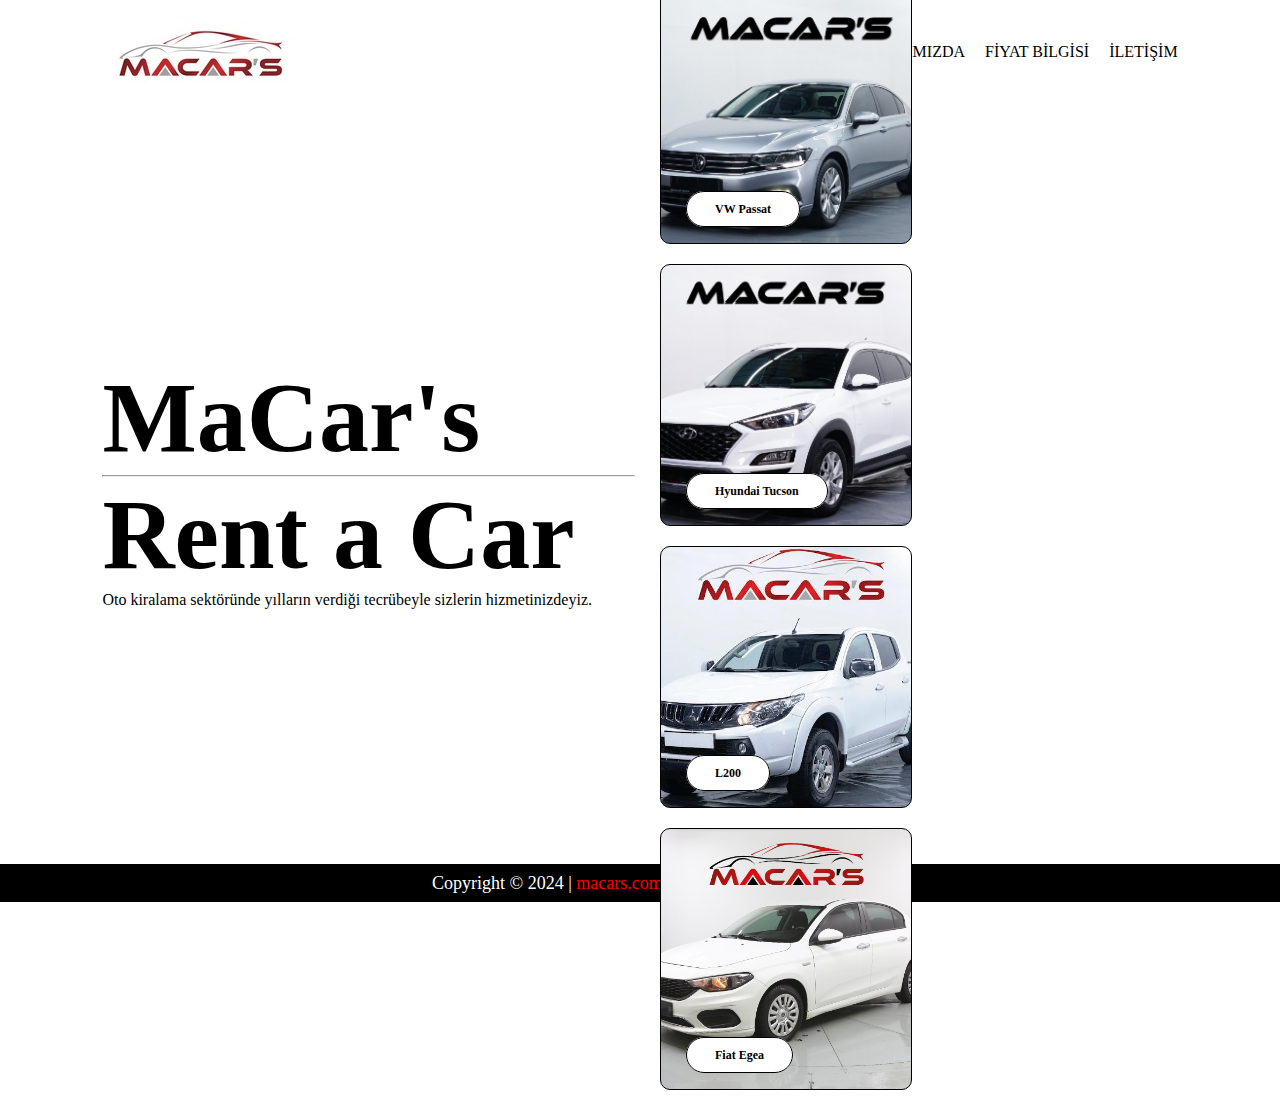
<file: index.html>
<html lang="en">
  <head>
    <meta charset="UTF-8" />
    <title>Macars</title>
    <link rel="stylesheet" href="" />
    <link rel="shortcut icon" type="image/png" href="img/logo2.png" />
    <link rel="stylesheet" href="navbar.css" />
    <link rel="stylesheet" href="index.css" />
  </head>
  <body>
    <div class="container">
      <div class="navbar">
        <a href="index.html">
          <img src="img/logo1.jpg.jpg" alt="logo" />
        </a>

        <nav>
          <ul>
            <li><a href="hakkında.html">HAKKIMIZDA</a></li>
            <li><a href="fiyat_bilgisi.php">FİYAT BİLGİSİ</a></li>
            <li><a href="fiyat_bilgisi.php">İLETİŞİM</a></li>
          </ul>
        </nav>
      </div>
      <div class="row">
        <div class="col">
          <h1>
            MaCar's
            <hr />
            Rent a Car
          </h1>
          <p class="desc">
            Oto kiralama sektöründe yılların verdiği tecrübeyle sizlerin
            hizmetinizdeyiz.
          </p>
        </div>

        <div class="col">
          <h2>Araçlarımızım Satış Sayfaları</h2>
          <div class="cards">
            <div class="card card-1">
              <div class="card-head">
                <h5></h5>
                <p></p>
              </div>
              <div class="card-buttom">
                <a
                  href="https://macarss.sahibinden.com/"
                  target="_blank"
                  class="btm"
                  >VW Passat</a
                >
              </div>
            </div>
            <div class="card card-2">
              <div class="card-head">
                <h5></h5>
                <p></p>
              </div>
              <div class="card-buttom">
                <a
                  href="https://macarss.sahibinden.com/"
                  target="_blank"
                  class="btm"
                  >Hyundai Tucson</a
                >
              </div>
            </div>
            <div class="card card-3">
              <div class="card-head">
                <h5></h5>
                <p></p>
              </div>
              <div class="card-buttom">
                <a
                  href="https://macarss.sahibinden.com/"
                  target="_blank"
                  class="btm"
                  >L200</a
                >
              </div>
            </div>
            <div class="card card-4">
              <div class="card-head">
                <h5></h5>
                <p></p>
              </div>
              <div class="card-buttom">
                <a
                  href="https://macarss.sahibinden.com/"
                  target="_blank"
                  class="btm"
                  >Fiat Egea</a
                >
              </div>
            </div>
          </div>
        </div>
      </div>
    </div>
    <footer>
      <p>
        Copyright © 2024 | <a href="https://macars.com.tr">macars.com.tr</a> |
        Tüm Hakları Saklıdır.
      </p>
    </footer>
  </body>
</html>
</file>
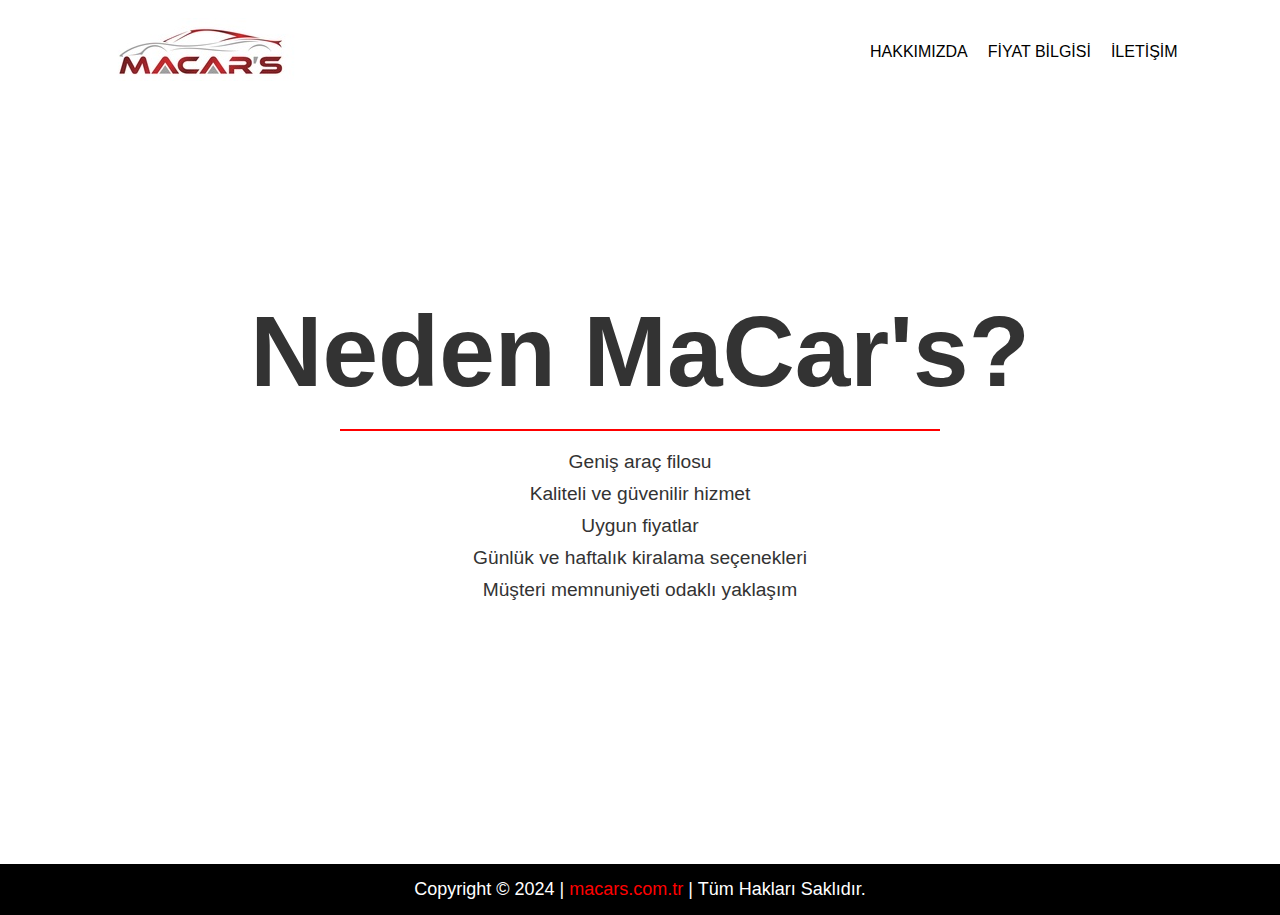
<file: hakkında.html>
<!DOCTYPE html>
<html lang="tr">
  <head>
    <meta charset="UTF-8" />
    <meta name="viewport" content="width=device-width, initial-scale=1.0" />
    <title>MaCar's - Hakkında</title>
    <link rel="shortcut icon" type="image/png" href="img/logo2.png" />
    <link rel="stylesheet" href="navbar.css" />
    <link rel="stylesheet" href="hakkında.css" />

  </head>
  <body>
    <div class="container">
      <div class="navbar">
        <a href="index.html">
          <img src="img/logo1.jpg.jpg" alt="logo" />
        </a>

        <nav>
          <ul>
            <li><a href="hakkında.html">HAKKIMIZDA</a></li>
            <li><a href="fiyat_bilgisi.php">FİYAT BİLGİSİ</a></li>
            <li><a href="iletisim.html">İLETİŞİM</a></li>
          </ul>
        </nav>
      </div>

      <section id="icerik">
        <div id="neden" class="section-content active" style="margin-top: 150px;">
          <h2>Neden MaCar's?</h2>
          <hr />
          <ul style="list-style-type: none; font-size: larger;">
            <li style="margin-bottom: 10px;">Geniş araç filosu</li>
            <li style="margin-bottom: 10px;">Kaliteli ve güvenilir hizmet</li>
            <li style="margin-bottom: 10px;">Uygun fiyatlar</li>
            <li style="margin-bottom: 10px;";>Günlük ve haftalık kiralama seçenekleri</li>
            <li style="margin-bottom: 10px;">Müşteri memnuniyeti odaklı yaklaşım</li>
          </ul>
        </div>
        <div id="iletisim" class="section-content" style="display: none">
          <h2>İletişim</h2>
          <hr />
          <p>
            MaCar's oto kiralama hizmetleri hakkında daha fazla bilgi almak veya
            rezervasyon yapmak için bizimle iletişime geçebilirsiniz:
          </p>
          <ul class="contact-info">
            <li>Telefon: 0553 149 69 06</li>
            <li>E-posta: macars@gmail.com</li>
            <li>Adres: Örnek Mah. Örnek Cad. No:123, Örnek Şehir, Türkiye</li>
          </ul>
        </div>
      </section>
    </div>

    <footer>
      <p>
        Copyright © 2024 | <a href="https://macars.com.tr">macars.com.tr</a> |
        Tüm Hakları Saklıdır.
      </p>
    </footer>
  </body>
</html>
</file>
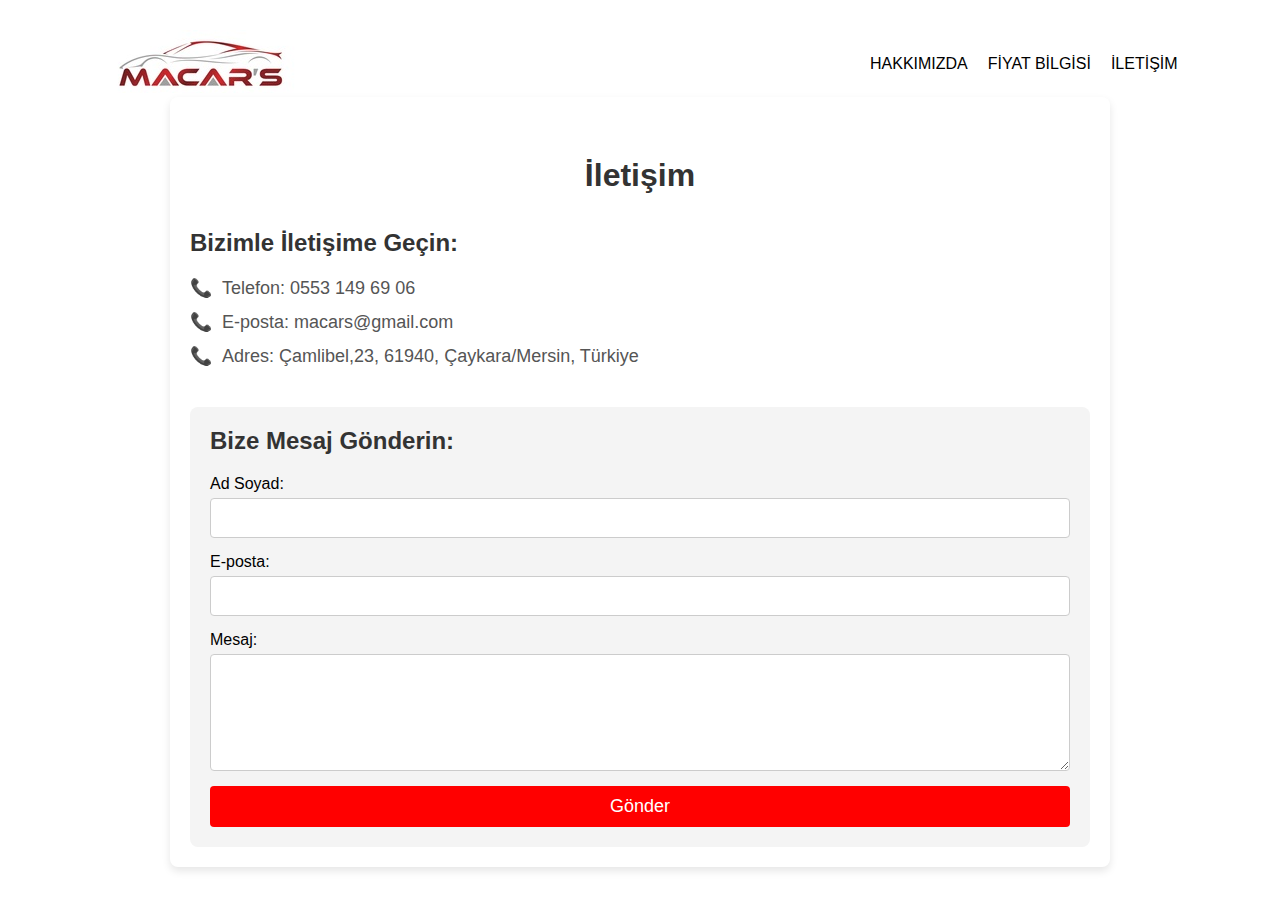
<file: iletisim.html>
<!DOCTYPE html>
<html lang="en">
  <head>
    <meta charset="UTF-8" />
    <meta name="viewport" content="width=device-width, initial-scale=1.0" />
    <link rel="stylesheet" href="iletisim.css" />
    <title>İletişim</title>
    <style>
      * {
        margin: 0;
        padding: 0;
      }

      .container {
        padding-left: 8%;
        margin-top: 30px;
        padding-right: 8%;
        background-position: center;
        background-size: cover;
        background-color: white;
      }

      hr {
        color: #000000;
        background-color: black;
      }

      .navbar {
        height: 12%;
        display: flex;
        justify-content: space-between;
        align-items: center;
      }

      nav ul {
        list-style: none;
        display: flex;
        column-gap: 20px;
      }

      nav ul li a {
        color: rgb(0, 0, 0);
        text-decoration: none;
        transition: ease 0.5s;
      }

      nav ul li a:hover {
        color: rgb(255, 0, 0);
      }
    </style>
  </head>
  <body>
    <div class="container">
      <div class="navbar">
        <a href="index.html">
          <img src="img/logo1.jpg.jpg" alt="logo" />
        </a>

        <nav>
          <ul>
            <li><a href="hakkında.html">HAKKIMIZDA</a></li>
            <li><a href="fiyat_bilgisi.php">FİYAT BİLGİSİ</a></li>
            <li><a href="iletisim.html">İLETİŞİM</a></li>
          </ul>
        </nav>
      </div>
    </div>

    <section id="iletisim">
      <div class="container_form">
        <h2>İletişim</h2>
        <div class="contact-info">
          <h3>Bizimle İletişime Geçin:</h3>
          <ul>
            <li>Telefon: 0553 149 69 06</li>
            <li>E-posta: macars@gmail.com</li>
            <li>Adres: Çamlibel,23, 61940, Çaykara/Mersin, Türkiye</li>
          </ul>
        </div>

        <div class="contact-form">
          <h3>Bize Mesaj Gönderin:</h3>
          <form action="php/iletisim.php" method="POST">
            <label for="ad">Ad Soyad:</label>
            <input type="text" id="ad" name="ad" required />

            <label for="email">E-posta:</label>
            <input type="email" id="email" name="email" required />

            <label for="mesaj">Mesaj:</label>
            <textarea id="mesaj" name="mesaj" rows="5" required></textarea>

            <button type="submit">Gönder</button>
          </form>
        </div>
      </div>
    </section>
  </body>
</html>
</file>
<file: navbar.css>
*{
    margin:0;
    padding:0;
    
}

.container{
    padding-left: 8%;
    padding-right: 8%;
    height: 96vh;
    background-position: center;
    background-size: cover;
    background-color: white;
}

.navbar {
  height: 12%;
  display: flex;
  justify-content: space-between;
  align-items: center;
}

nav ul {
  list-style: none;
  display: flex;
  column-gap: 20px;
}

nav ul li a {
  color: rgb(0, 0, 0);
  text-decoration: none;
  transition: ease 0.5s;
}

nav ul li a:hover {
  color: rgb(255, 0, 0);
}
</file>
<file: index.css>
p{
font-size: 10px;
color: #fff;
line-height: 16px;
}

.btm{
padding: 10px 28px;
font-size: 12px;
font-weight: 700;
margin-top: 30px;
cursor:pointer;
background-color: white;
color: black;
border-radius: 20px;
border: 1px solid rgb(0, 0, 0);
text-decoration: none;
}

.btm:hover{
background-color: black;
color: white;
border-color: rgb(255, 255, 255);
transition: ease 0.5s;

}

.row{
display: flex;
column-gap: 10px;
align-items: center;
height: 88%;

}

.col{
flex-basis: 50%;

}



h1 {
color: rgb(0, 0, 0);
font-size: 100px;
}

.desc{
font-size: 16px;
color: black;

}
    

.card{
width: 200px;
height: 230px;
display: inline-block;
border-radius: 10px;
background-position: center;
background-size: cover;
padding: 15px 25px;
cursor: pointer;
border: 1px solid rgb(0, 0, 0);
position: relative;
transition: ease 0.5s;
margin: 10px  15px;
}

.card:hover{
  transform: translateY(-10px);
  border: #000000;
}

.card .card-head {
background-color:rgba(0,0,0,0.6);
color: white;
border-radius: 6px;
}

.card .card-buttom{
position: absolute;
bottom: 26px;
  
}

.card.card-1{
  background-image:url(img/araç2.jpg);

}


.card.card-2{
  background-image:url(img/araç3.jpg);

}


.card.card-3{
  background-image:url(img/araç4.jpg);

}


.card.card-4{
  background-image:url(img/araç5.jpg);

}

h2{
font-size: 45px;
}

footer {
  background: #000;
  color: #fff;
  text-align: center;
  padding: 11px 0;

}

footer p{
  font-size: 18px;
}

footer a {
  color: #ff0000;
  text-decoration: none;
}

footer a:hover {
  text-decoration: underline;
}
</file>
<file: hakkında.css>
/* Genel Stiller */
body {
  font-family: Arial, sans-serif;
  margin: 0;
  padding: 0;
  background: #f4f4f4;
  color: #333;
}

#icerik {
  padding: 40px;
  min-height: 400px;
  background-color: #fff;
  text-align: center; /* İçeriği ortala */
  align-items: center;
  text-align: center;
}

h2 {
  font-size: 100px;
  font-weight: bold;
  color: #333;
  margin-bottom: 20px;
}

hr {
  border: 1px solid #ff0000;
  width: 60%;
  margin: 20px auto;
}

.section-content {
  display: none;
}

.section-content.active {
  display: block;
}

/* Footer Stili */
footer {
  background: #000;
  color: #fff;
  text-align: center;
  padding: 15px 0;
  font-size: 18px;
}

footer a {
  color: #ff0000;
  text-decoration: none;
}

footer a:hover {
  text-decoration: underline;
}
</file>
<file: iletisim.css>
/* Genel Ayarlar */
body {
  font-family: Arial, sans-serif;
  margin: 0;
  padding: 0;
}

h2 {
  font-size: 32px;
  font-weight: bold;
  color: #333;
  text-align: center;
  margin-top: 40px;
  margin-bottom: 35px;
}

h3 {
  font-size: 24px;
  color: #333;
  margin-bottom: 20px;
}

/* Container */
.container_form {
  width: 80%;
  max-width: 900px;
  margin: 0 auto;
  padding: 20px;
  background-color: #fff;
  box-shadow: 0 4px 8px rgba(0, 0, 0, 0.1);
  border-radius: 8px;
}

/* İletişim Bilgileri */
.contact-info {
  margin-bottom: 40px;
}

.contact-info ul {
  list-style: none;
  padding: 0;
  font-size: 18px;
  color: #555;
}

.contact-info li {
  margin-bottom: 12px;
}

.contact-info li::before {
  content: "📞";
  margin-right: 10px;
  color: #ff0000;
}

/* İletişim Formu */
.contact-form {
  background-color: #f4f4f4;
  padding: 20px;
  border-radius: 8px;
}

.contact-form form {
  display: flex;
  flex-direction: column;
}

.contact-form label {
  font-size: 16px;
  margin-bottom: 5px;
}

.contact-form input,
.contact-form textarea {
  font-size: 16px;
  padding: 10px;
  margin-bottom: 15px;
  border: 1px solid #ccc;
  border-radius: 4px;
}

.contact-form input:focus,
.contact-form textarea:focus {
  border-color: #ff0000;
  outline: none;
}

.contact-form button {
  background-color: #ff0000;
  color: #fff;
  font-size: 18px;
  padding: 10px;
  border: none;
  border-radius: 4px;
  cursor: pointer;
  transition: background-color 0.3s;
}

.contact-form button:hover {
  background-color: #cc0000;
}

/* Responsive Tasarım */
@media (max-width: 768px) {
  .container {
    width: 90%;
  }

  .contact-info ul {
    font-size: 16px;
  }

  .contact-form input,
  .contact-form textarea {
    font-size: 14px;
  }
}


/* Footer Stili */
footer {
  background: #000;
  color: #fff;
  text-align: center;
  padding: 15px 0;
  font-size: 18px;
}

footer a {
  color: #ff0000;
  text-decoration: none;
}

footer a:hover {
  text-decoration: underline;
}
</file>
